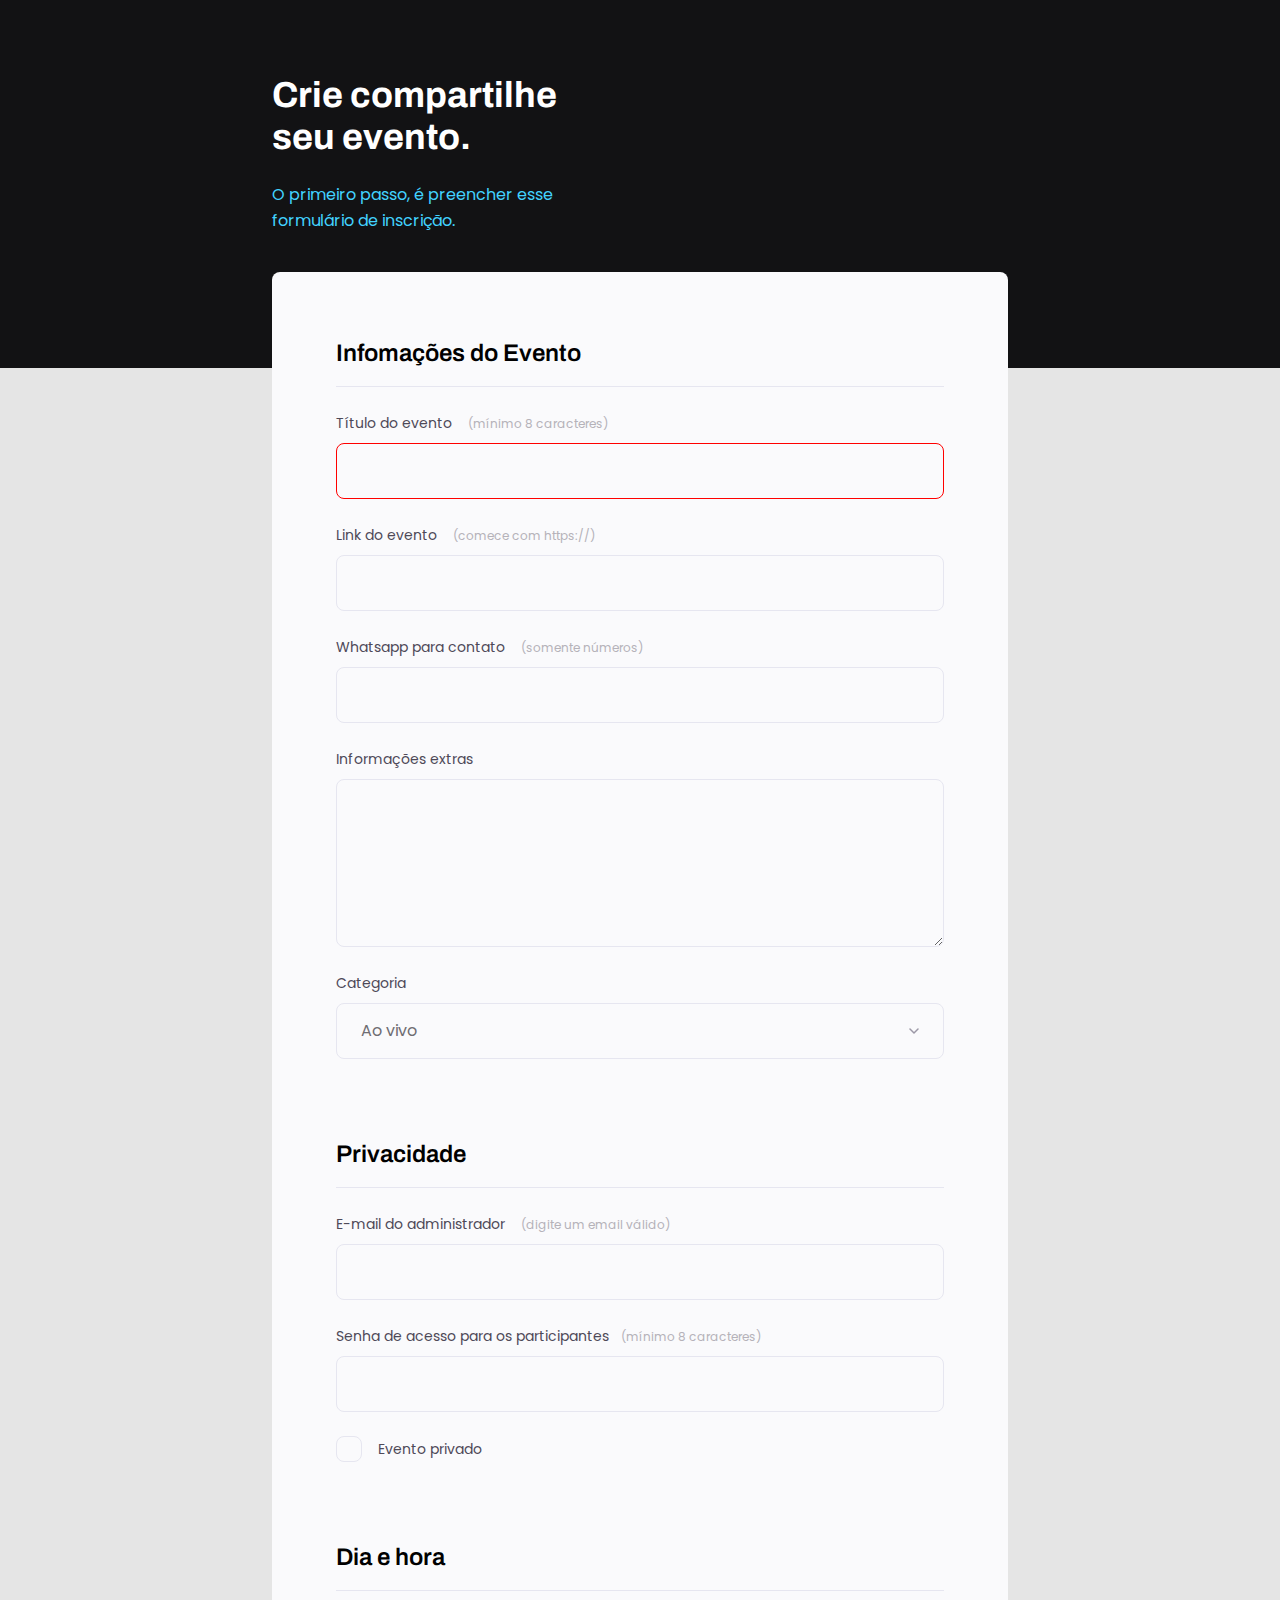
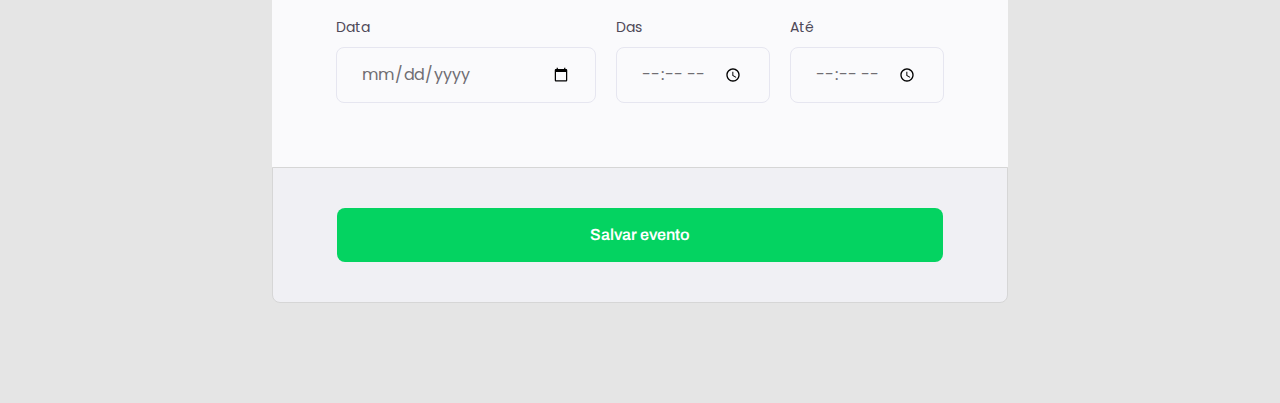
<file: index.html>
<!DOCTYPE html>
<html lang="pt-br">

<head>
  <link rel="preconnect" href="https://fonts.googleapis.com">
  <link rel="preconnect" href="https://fonts.gstatic.com" crossorigin>

  <meta charset="UTF-8">
  <meta http-equiv="X-UA-Compatible" content="IE=edge">
  <meta name="viewport" content="width=device-width, initial-scale=1.0">
  <title>Crie seu evento</title>

  <link rel="stylesheet" href="style.css">

  <link href="https://fonts.googleapis.com/css2?family=Archivo:wght@600;700&family=Poppins&display=swap"
    rel="stylesheet">

</head>

<body>

  <div class="page">

    <header>
      <h1>Crie compartilhe seu evento.</h1>
      <p> O primeiro passo, é preencher esse formulário de inscrição.</p>
    </header>

    <form id="my-form">
      <fieldset>
        <div class="fieldset-wrapper">

          <legend>
            Infomações do Evento
          </legend>

          <div class="input-wrapper">
            <label for="event-title">Título do evento <span>(mínimo 8 caracteres)</span></label>
            <input type="text" id="event-title" required  minlength="8"/>
          </div>

          <div class="input-wrapper">
            <label for="event-link">Link do evento <span>(comece com https://)</span></label>
            <input type="url" id="event-link" />
          </div>

          <div class="input-wrapper">
            <label for="event-Whatsapp">Whatsapp para contato <span>(somente números)</span></label>
            <input type="namber" id="event-link"  />
          </div>

          <div class="input-wrapper">
            <label for="event-info">Informações extras</label>
            <textarea id="event-info" ></textarea>
          </div>

          <div class="input-wrapper">
            <label for="event-category">Categoria</label>
            <select id="event-category">
              <option value="live">Ao vivo</option>
              <option value="podcast">Podcast</option>       
              <option value="mentorship">Mentoria</option>
            </select>
          </div>


      </fieldset>

      <fieldset>
        <div class="fieldset-wrapper">

          <legend>
            Privacidade
          </legend>


          <div class="input-wrapper">
            <label for="event-email">E-mail do administrador <span>(digite um email válido)</span></label>
            <input type="email" id="event-email" />
          </div>

          <div class="input-wrapper">
            <label for="event-password">Senha de acesso para os participantes<span>(mínimo 8 caracteres)</span></label>
            <input type="password" id="event-password"  minlength="8"/>
          </div>


          <!--CHECKBOX-->
          <div class="checkbox-wrapper">
            <input type="checkbox" id="event-private" />
            <label for="event-private">Evento privado</label>
          </div>


        </div>
      </fieldset>


      <fieldset>
        <div class="fieldset-wrapper">

          <legend>
            Dia e hora
          </legend>

          <div class="col-3">

            <div class="input-wrapper">
              <label for="event-date">Data</label>
              <input type="date" id="event-date" />
            </div>

            <div class="input-wrapper">
              <label for="event-begin">Das</label>
              <input type="time" id="event-begin" />
            </div>

            <div class="input-wrapper">
              <label for="event-end"> Até </label>
              <input type="time" id="event-end" />
            </div>

          </div>

        </div>



      </fieldset>



    </form>

    <footer>

      <input class="button" type="submit" form="my-form" value="Salvar evento">

    </footer>

  </div>
</body>

</html>
</file>
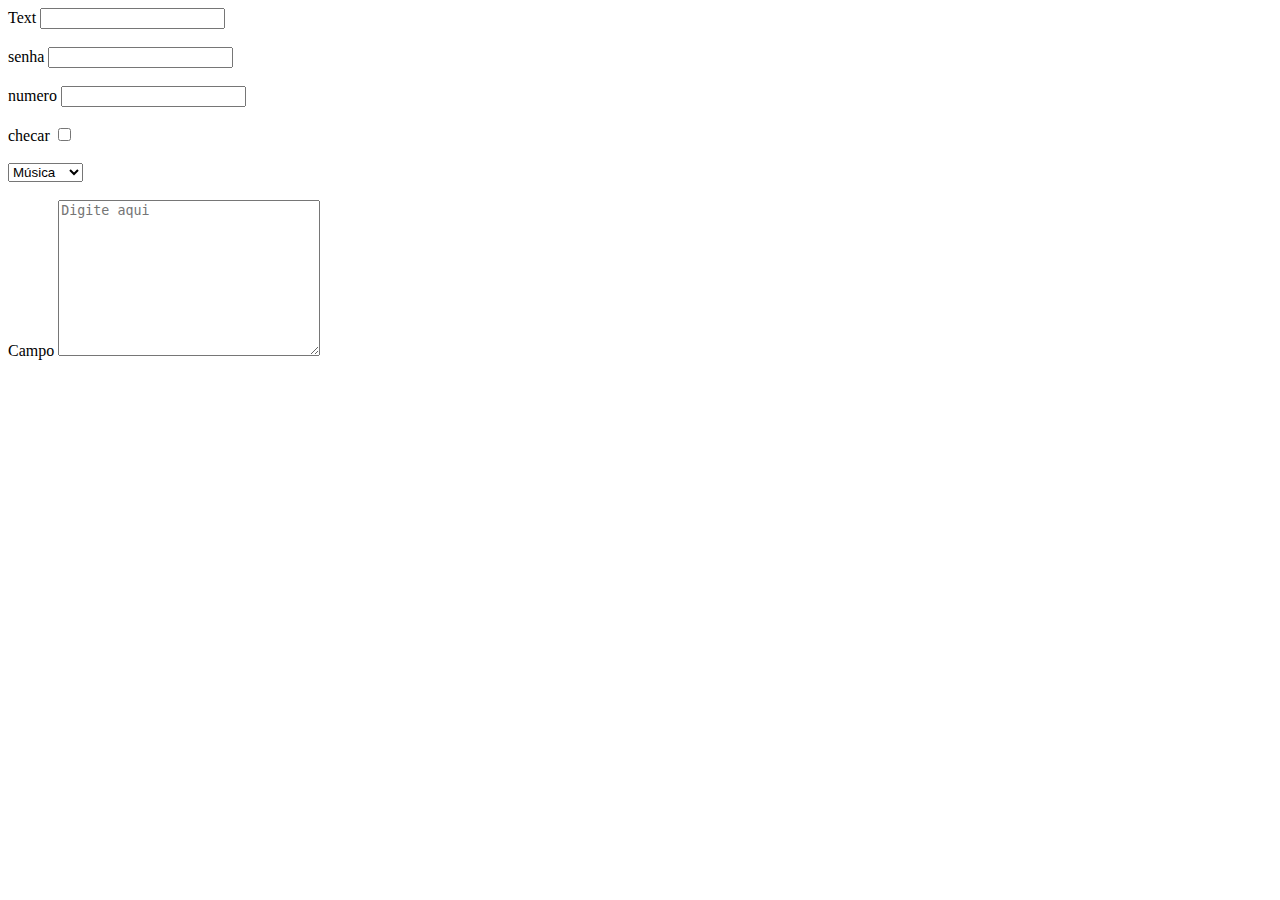
<file: Projeto03/campos-formulario.html>
<!DOCTYPE html>
<html lang="pt-br">
<head>
  <meta charset="UTF-8">
  <meta http-equiv="X-UA-Compatible" content="IE=edge">
  <meta name="viewport" content="width=device-width, initial-scale=1.0">
  <title>Tipos de input</title>

 
</head>
<body>
  

  <label for="titulo">Text</label>
  <input type="text" name="titulo" id="titulo" /> <br> <br>
  
  
  
  
  
  <label for="">senha</label>
  <input type="password" name="senha" id="senha"> <br> <br>
  
  
  
  <label for="numero">numero</label>
  <input type="number" name="numero" id="numero"> <br> <br>
  
  
  <label for="checar">checar</label>
  <input type="checkbox" name="checar" id="checar"> <br> <br>
  
  
  <select name="musica" id="musica" >
    <option value="music">Música</option>
    <option value="movie">Filme</option> 
    <option value="sport">Esportes</option> 
  </select>  <br> <br>
  
  
  <label for="campo">Campo</label>
  <textarea name="campo" id="campo" cols="30"  rows="10" placeholder="Digite aqui"></textarea>  <br> <br> <br>

 

  







</body>
</html>
</file>
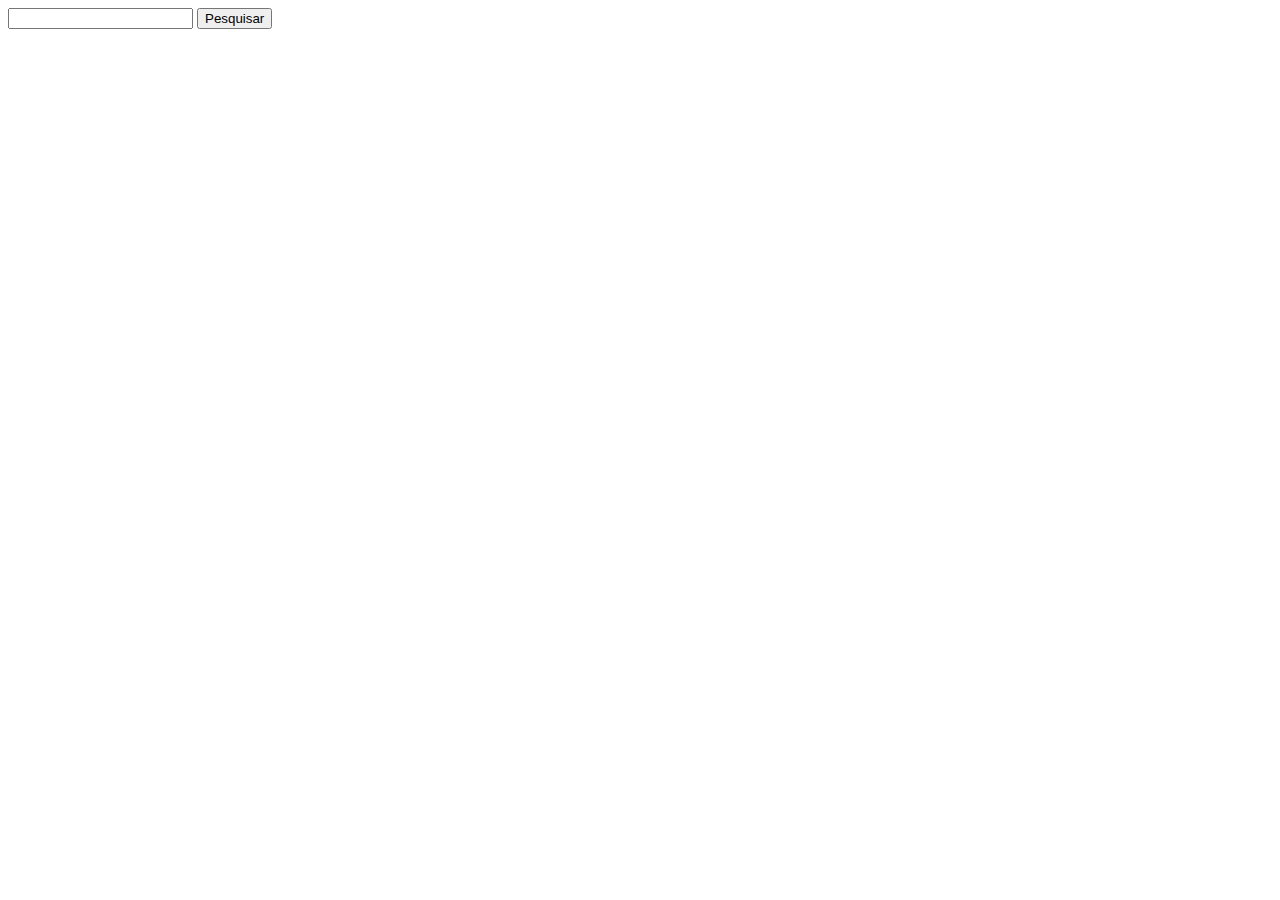
<file: Projeto03/formulario.html>
<!DOCTYPE html>
<html lang="pt-br">
<head>
  <meta charset="UTF-8">
  <meta http-equiv="X-UA-Compatible" content="IE=edge">
  <meta name="viewport" content="width=device-width, initial-scale=1.0">
  <title>Formulário</title>
</head>
<body>


  <form >
    
    <input type="text" name="q" id="">

    <input type="hidden" name="">
    
    <input type="submit" value="Pesquisar">

  </form>


  
  
</body>
</html>
</file>
<file: style.css>
* {
  margin: 0;
  padding: 0;
  box-sizing: border-box;
}

body,
input,
select,
textarea {
  font-family: "Poppins", sans-serif;
}

body {
  background: #e5e5e5;
}

/*pseudo - Cria um segundo elemento (background no body)*/
body::before {
  content: "";
  width: 100%;
  height: 368px;

  background: #121214;

  position: absolute;
  top: 0;
  left: 0;
  z-index: -1; /*fica atraz das coisas*/
}

.page {
  width: 736px;
  margin: 0 auto;
}

header {
  width: 319px;

  margin-top: 74px;
}

header h1 {
  font-family: "Archivo", sans-serif;

  font-weight: bold;
  font-size: 36px;
  line-height: 42px;
  color: white;
  margin-bottom: 24px;
}

header p {
  font-size: 16px;
  line-height: 26px;

  color: #42d3ff;
}

form {
  margin-top: 38px;
  background: #fafafc;
  border-radius: 8px 8px 0 0;
  min-height: 300px;

  padding: 64px;

  display: flex;
  flex-direction: column;
  gap: 78px;
}

fieldset {
  border: none;
}

.fieldset-wrapper {
  display: flex;

  flex-direction: column;
  gap: 24px;
}

fieldset legend {
  font-family: "Archivo", sans-serif;
  font-weight: 600;
  font-size: 24px;
  line-height: 34px;

  width: 100%;

  border-bottom: 1px solid #e6e6f0;
  padding-bottom: 16px;
}

.input-wrapper {
  display: flex;
  flex-direction: column;
}

.input-wrapper label,
.checkbox-wrapper label {
  font-size: 14px;
  line-height: 24px;

  color: #4e4958;

  margin-bottom: 8px;
}

.input-wrapper label span {
  margin-left: 12px;

  font-size: 12px;
  line-height: 20px;

  color: #b5b2b9;
}

.input-wrapper label span:hover {
  color: #6c6a72;
}

.input-wrapper input,
.input-wrapper textarea,
.input-wrapper select {
  background: #fafafc;

  border: 1px solid #e6e6f0;
  border-radius: 8px;

  height: 56px;

  padding: 0 24px;

  font-size: 16px;
  line-height: 26px;

  color: #6f6d72;
}

.input-wrapper textarea {
  padding: 10;
  height: 168px;
}
.input-wrapper select {
  appearance: none; /*Remove seta na seleção*/

  background-image: url("data:image/svg+xml,%3Csvg width='10' height='6' viewBox='0 0 10 6' fill='none' xmlns='http://www.w3.org/2000/svg'%3E%3Cpath d='M1 1L5 5L9 1' stroke='%239C98A6' stroke-width='1.5' stroke-linecap='round' stroke-linejoin='round'/%3E%3C/svg%3E%0A");
  background-repeat: no-repeat;
  background-position: right 24px top 50%;
}

.col-3 {
  display: flex;
  gap: 20px;
}

.col-3 > div:nth-child(1) {
  width: 100%;
}

.checkbox-wrapper {
  position: relative;
}

.checkbox-wrapper label {
  display: flex;
  align-items: center;
  gap: 16px;

  margin: 0;
}

.checkbox-wrapper input {
  position: absolute;
  top: 0;
  left: 0;
  width: 24px;
  height: 24px;

  opacity: 0;
}

/*INPUT INCLUIDO NO  LABEL (eVENTO PRIVADO*/
.checkbox-wrapper label::before {
  content: "";
  width: 24px;
  height: 24px;
  display: block;

  border: 1px solid #e6e6f0;
  border-radius: 8px;
}

.checkbox-wrapper input:checked + label::before {
  background-image: url("data:image/svg+xml,%3Csvg width='18' height='14' viewBox='0 0 18 14' fill='none' xmlns='http://www.w3.org/2000/svg'%3E%3Cpath d='M6 11.17L1.83 7L0.410004 8.41L6 14L18 2L16.59 0.589996L6 11.17Z' fill='%2342D3FF'/%3E%3C/svg%3E%0A");
  background-repeat: no-repeat;
  background-position: center;
}

.checkbox-wrapper input:focus + label::before {
  outline: 2px solid black;
}

footer {
  background: #f0f0f4;

  height: 136px;

  display: flex;
  flex-direction: column;

  padding: 40px 64px;

  margin-bottom: 100px;
  border: 1px solid #d6d6d6;

  border-radius: 0 0 8px 8px;
}

footer .button {
  height: 56px;
  background: #04d361;
  color: #ffffff;

  border: none;

  font-family: "Archivo", sans-serif;

  border-radius: 8px;

  font-weight: 600;
  font-size: 16px;
  line-height: 26px;
}

footer input:hover {
  opacity: 15.5;

  background-color: #119e50;
}

input:invalid {
  border: 1px solid red;
}
</file>
